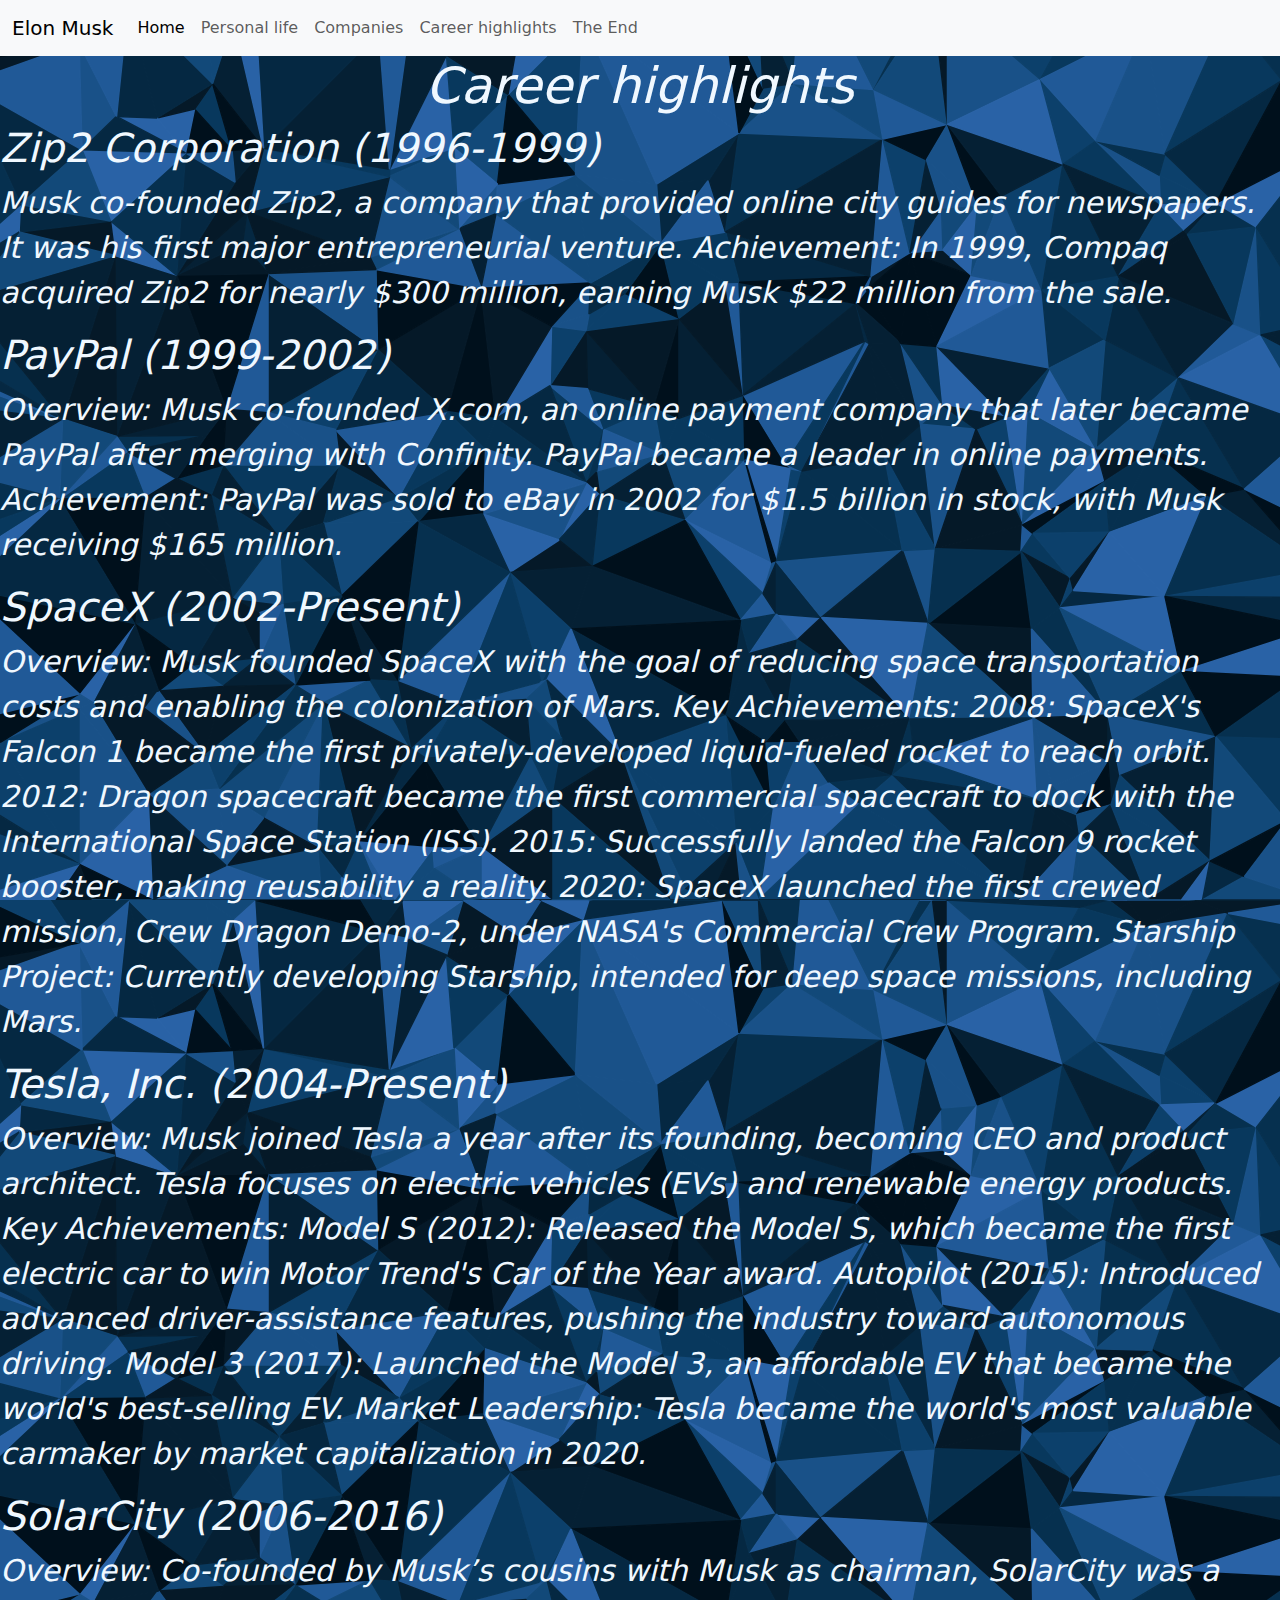
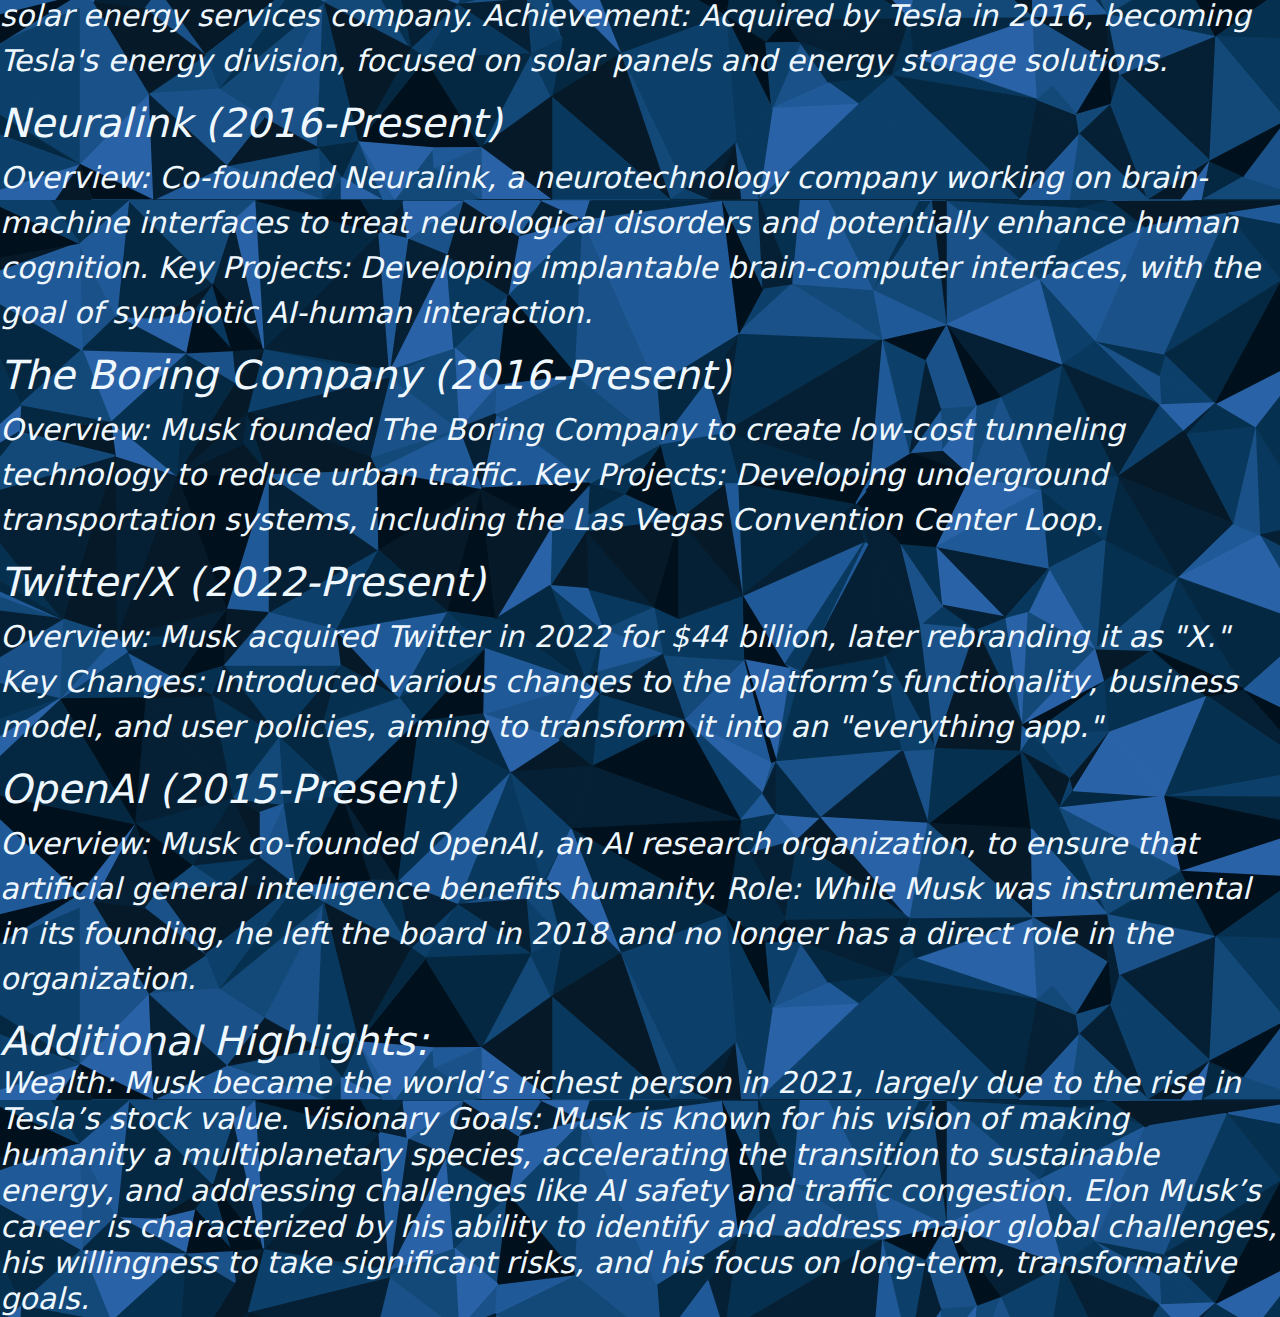
<file: career.html>
<!DOCTYPE html>
<html lang="en">
<head>
    <meta charset="UTF-8">
    <meta name="viewport" content="width=device-width, initial-scale=1.0">
    <title>Elon Musk</title>
    <link rel="stylesheet" href="career.css">
    <link rel="stylesheet" href="alek.scss">
    <link href="https://cdn.jsdelivr.net/npm/bootstrap@5.3.3/dist/css/bootstrap.min.css" rel="stylesheet" integrity="sha384-QWTKZyjpPEjISv5WaRU9OFeRpok6YctnYmDr5pNlyT2bRjXh0JMhjY6hW+ALEwIH" crossorigin="anonymous">
    <script src="https://cdn.jsdelivr.net/npm/bootstrap@5.3.3/dist/js/bootstrap.bundle.min.js" integrity="sha384-YvpcrYf0tY3lHB60NNkmXc5s9fDVZLESaAA55NDzOxhy9GkcIdslK1eN7N6jIeHz" crossorigin="anonymous"></script>
</head>
<body>

    <nav class="navbar navbar-expand-lg bg-body-tertiary">
        <div class="container-fluid">
          <a class="navbar-brand" href="#">Elon Musk</a>
          <button class="navbar-toggler" type="button" data-bs-toggle="collapse" data-bs-target="#navbarNavMore" aria-controls="navbarNavMore" aria-expanded="false" aria-label="Toggle navigation">
            <span class="navbar-toggler-icon"></span>
          </button>
          <div class="collapse navbar-collapse" id="navbarNavMore">
            <ul class="navbar-nav">
              <li class="nav-item">
                <a class="nav-link active" aria-current="page" href="index.html">Home</a>
              </li>
              <li class="nav-item">
                <a class="nav-link" href="family2.html">Personal life </a>
              </li>
              <li class="nav-item">
                <a class="nav-link" href="companies.html"> Companies</a>
              </li>
              
              <li class="nav-item More">
                <a class="nav-link More" href="" role="button" data-bs-toggle="More-item" aria-expanded="false">
                  Career highlights                  
                </a>
                
              </li>
              <li class="nav-item">
                <a class="nav-link" href="end.html"> The End</a>
              </li>
            </ul>
          </div>
        </div>
      </nav>
    </body>
    </html>

<center><h1 style="font-size: 50px; color: aliceblue; font-style: italic;">Career highlights</h1></center>
<h2 style="font-size: 40px; color: aliceblue; font-style: italic;"> Zip2 Corporation (1996-1999)</h2>
<p style="font-size: 30px; color: aliceblue; font-style: italic;">Musk co-founded Zip2, a company that provided online city guides for newspapers. It was his first major entrepreneurial venture.
    Achievement: In 1999, Compaq acquired Zip2 for nearly $300 million, earning Musk $22 million from the sale.</p>
<h2 style="font-size:40px; color: aliceblue; font-style: italic;"> PayPal (1999-2002)</h2>
<p style="font-size: 30px; color: aliceblue; font-style: italic;">Overview: Musk co-founded X.com, an online payment company that later became PayPal after merging with Confinity. PayPal became a leader in online payments.
    Achievement: PayPal was sold to eBay in 2002 for $1.5 billion in stock, with Musk receiving $165 million.</p>
<h2 style="font-size: 40px; color: aliceblue; font-style: italic;">SpaceX (2002-Present)</h2>
<p style="font-size: 30px; color: aliceblue; font-style: italic;">Overview: Musk founded SpaceX with the goal of reducing space transportation costs and enabling the colonization of Mars.
    Key Achievements:
    2008: SpaceX's Falcon 1 became the first privately-developed liquid-fueled rocket to reach orbit.
    2012: Dragon spacecraft became the first commercial spacecraft to dock with the International Space Station (ISS).
    2015: Successfully landed the Falcon 9 rocket booster, making reusability a reality.
    2020: SpaceX launched the first crewed mission, Crew Dragon Demo-2, under NASA's Commercial Crew Program.
    Starship Project: Currently developing Starship, intended for deep space missions, including Mars.</p>
    <h2 style="font-size: 40px; color: aliceblue; font-style: italic;">Tesla, Inc. (2004-Present)</h2>
    <p style="font-size: 30px; color: aliceblue; font-style: italic;">Overview: Musk joined Tesla a year after its founding, becoming CEO and product architect. Tesla focuses on electric vehicles (EVs) and renewable energy products.
        Key Achievements:
        Model S (2012): Released the Model S, which became the first electric car to win Motor Trend's Car of the Year award.
        Autopilot (2015): Introduced advanced driver-assistance features, pushing the industry toward autonomous driving.
        Model 3 (2017): Launched the Model 3, an affordable EV that became the world's best-selling EV.
        Market Leadership: Tesla became the world's most valuable carmaker by market capitalization in 2020.</p>
        <h2 style="font-size: 40px; color: aliceblue; font-style: italic;">SolarCity (2006-2016)</h2>
        <p style="font-size: 30px; color: aliceblue; font-style: italic;">Overview: Co-founded by Musk’s cousins with Musk as chairman, SolarCity was a solar energy services company.
            Achievement: Acquired by Tesla in 2016, becoming Tesla's energy division, focused on solar panels and energy storage solutions.</p>
            <h2 style="font-size: 40px; color: aliceblue; font-style: italic;">Neuralink (2016-Present)</h2>
            <p style="font-size: 30px; color: aliceblue; font-style: italic;">Overview: Co-founded Neuralink, a neurotechnology company working on brain-machine interfaces to treat neurological disorders and potentially enhance human cognition.
                Key Projects: Developing implantable brain-computer interfaces, with the goal of symbiotic AI-human interaction.</p>
                <h2 style="font-size: 40px; color: aliceblue; font-style: italic;">The Boring Company (2016-Present)</h2>
                <p style="font-size: 30px; color: aliceblue; font-style: italic;">Overview: Musk founded The Boring Company to create low-cost tunneling technology to reduce urban traffic.
                    Key Projects: Developing underground transportation systems, including the Las Vegas Convention Center Loop.</p>
                    <h2 style="font-size: 40px; color: aliceblue; font-style: italic;">Twitter/X (2022-Present)</h2>
                    <p style="font-size: 30px; color: aliceblue; font-style: italic;">Overview: Musk acquired Twitter in 2022 for $44 billion, later rebranding it as "X."
                        Key Changes: Introduced various changes to the platform’s functionality, business model, and user policies, aiming to transform it into an "everything app."</p>
                        <h2 style="font-size: 40px; color: aliceblue; font-style: italic;"> OpenAI (2015-Present)</h2>
                        <p style="font-size: 30px; color: aliceblue; font-style: italic;">Overview: Musk co-founded OpenAI, an AI research organization, to ensure that artificial general intelligence benefits humanity.
                            Role: While Musk was instrumental in its founding, he left the board in 2018 and no longer has a direct role in the organization.</p>
                            <h2 style="font-size: 40px; color: aliceblue; font-style: italic;">Additional Highlights:
                                <p style="font-size: 30px; color: aliceblue; font-style: italic;">Wealth: Musk became the world’s richest person in 2021, largely due to the rise in Tesla’s stock value.
                                    Visionary Goals: Musk is known for his vision of making humanity a multiplanetary species, accelerating the transition to sustainable energy, and addressing challenges like AI safety and traffic congestion.
                                    Elon Musk’s career is characterized by his ability to identify and address major global challenges, his willingness to take significant risks, and his focus on long-term, transformative goals.</p>
</file>
<file: career.css>
body {
    background-image: url(grid2.svg);
    background-size: cover;
    background-repeat: repeat;
    background-position: center;
    height: 100vh;                
    width: 100%;
}
</file>
